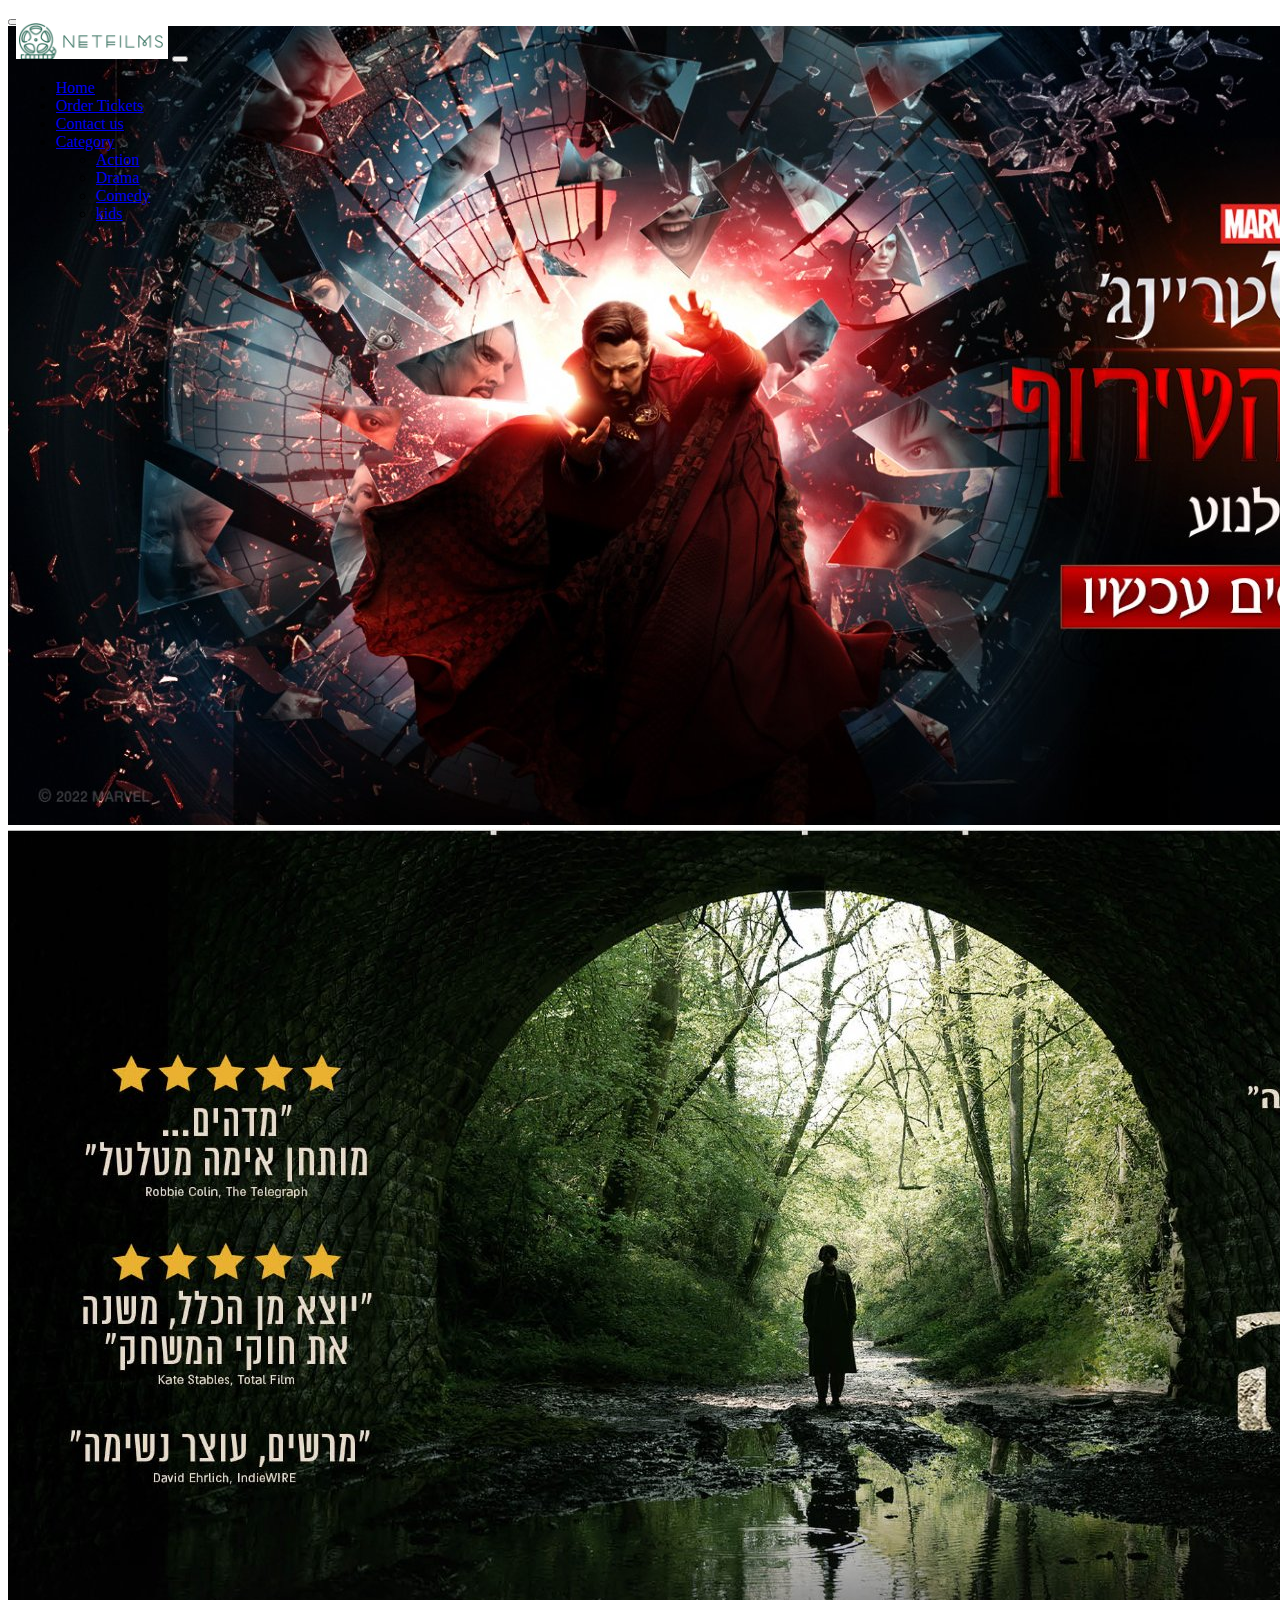
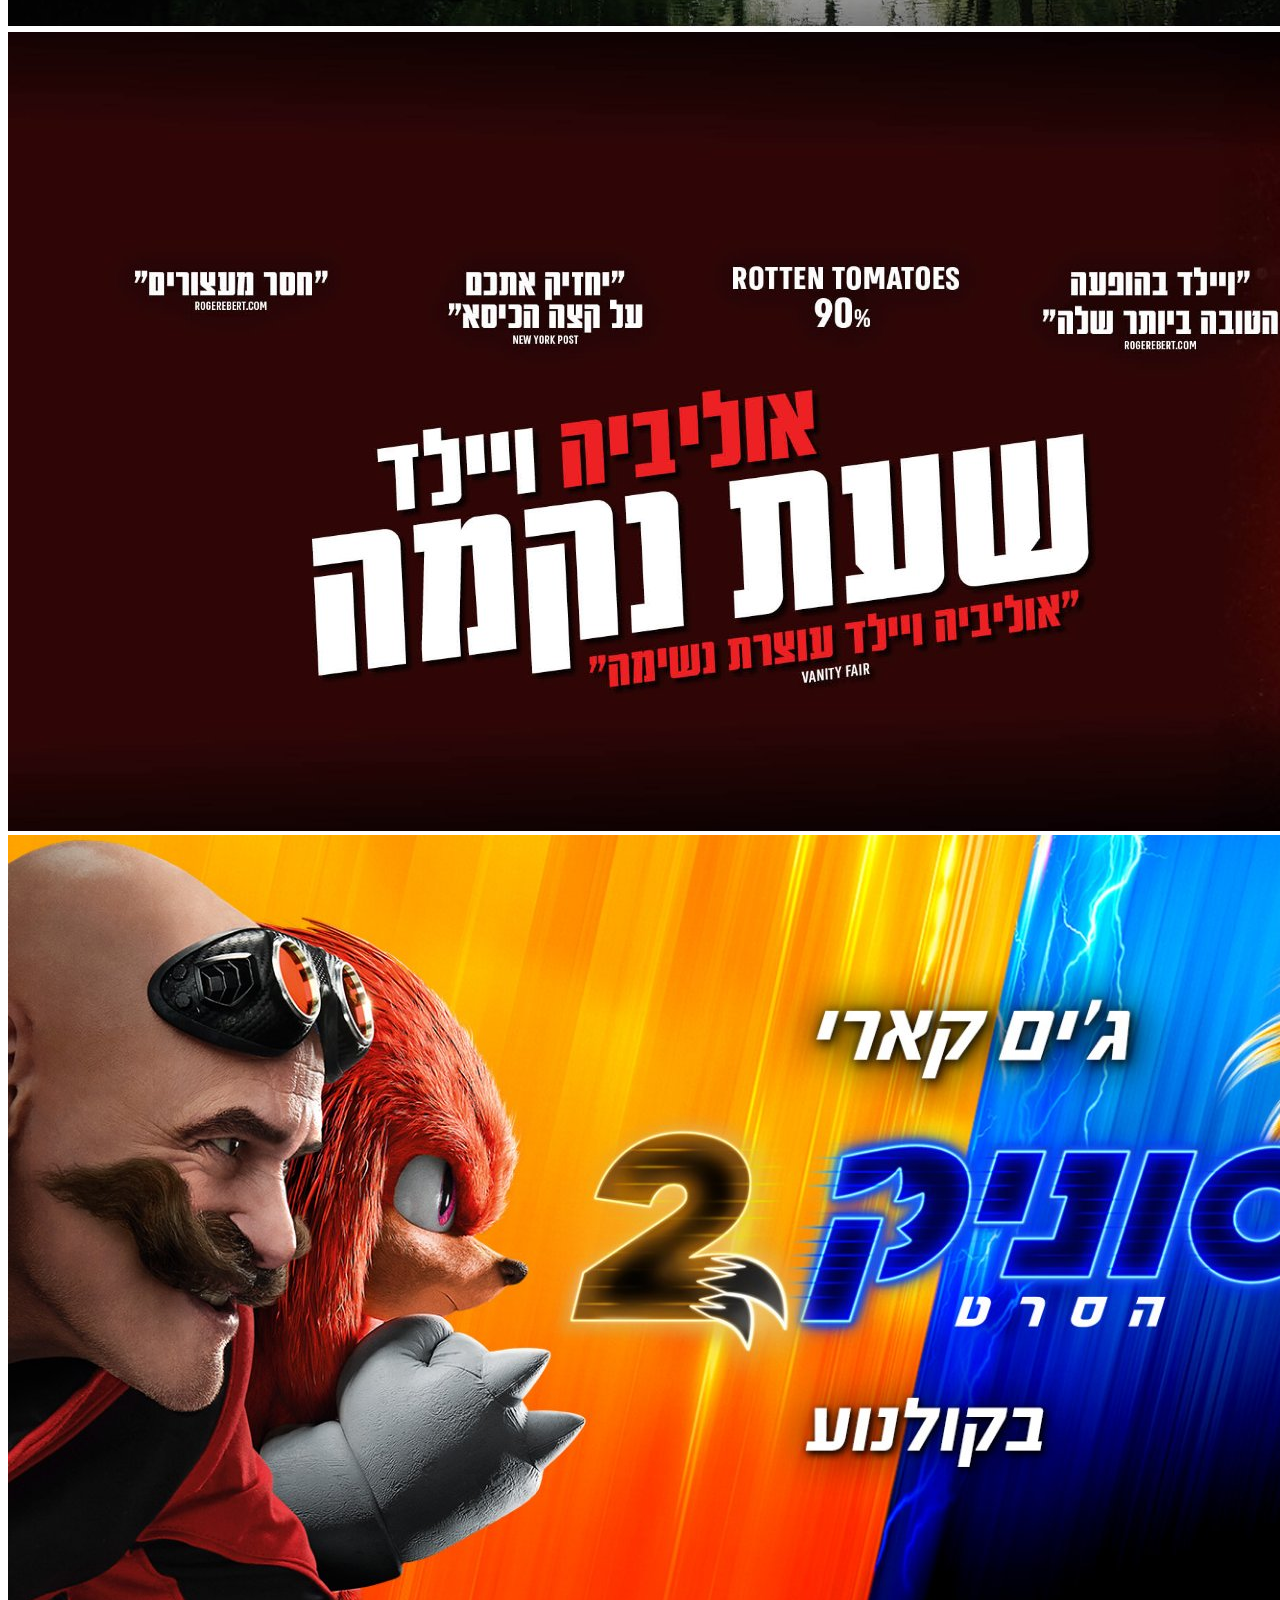
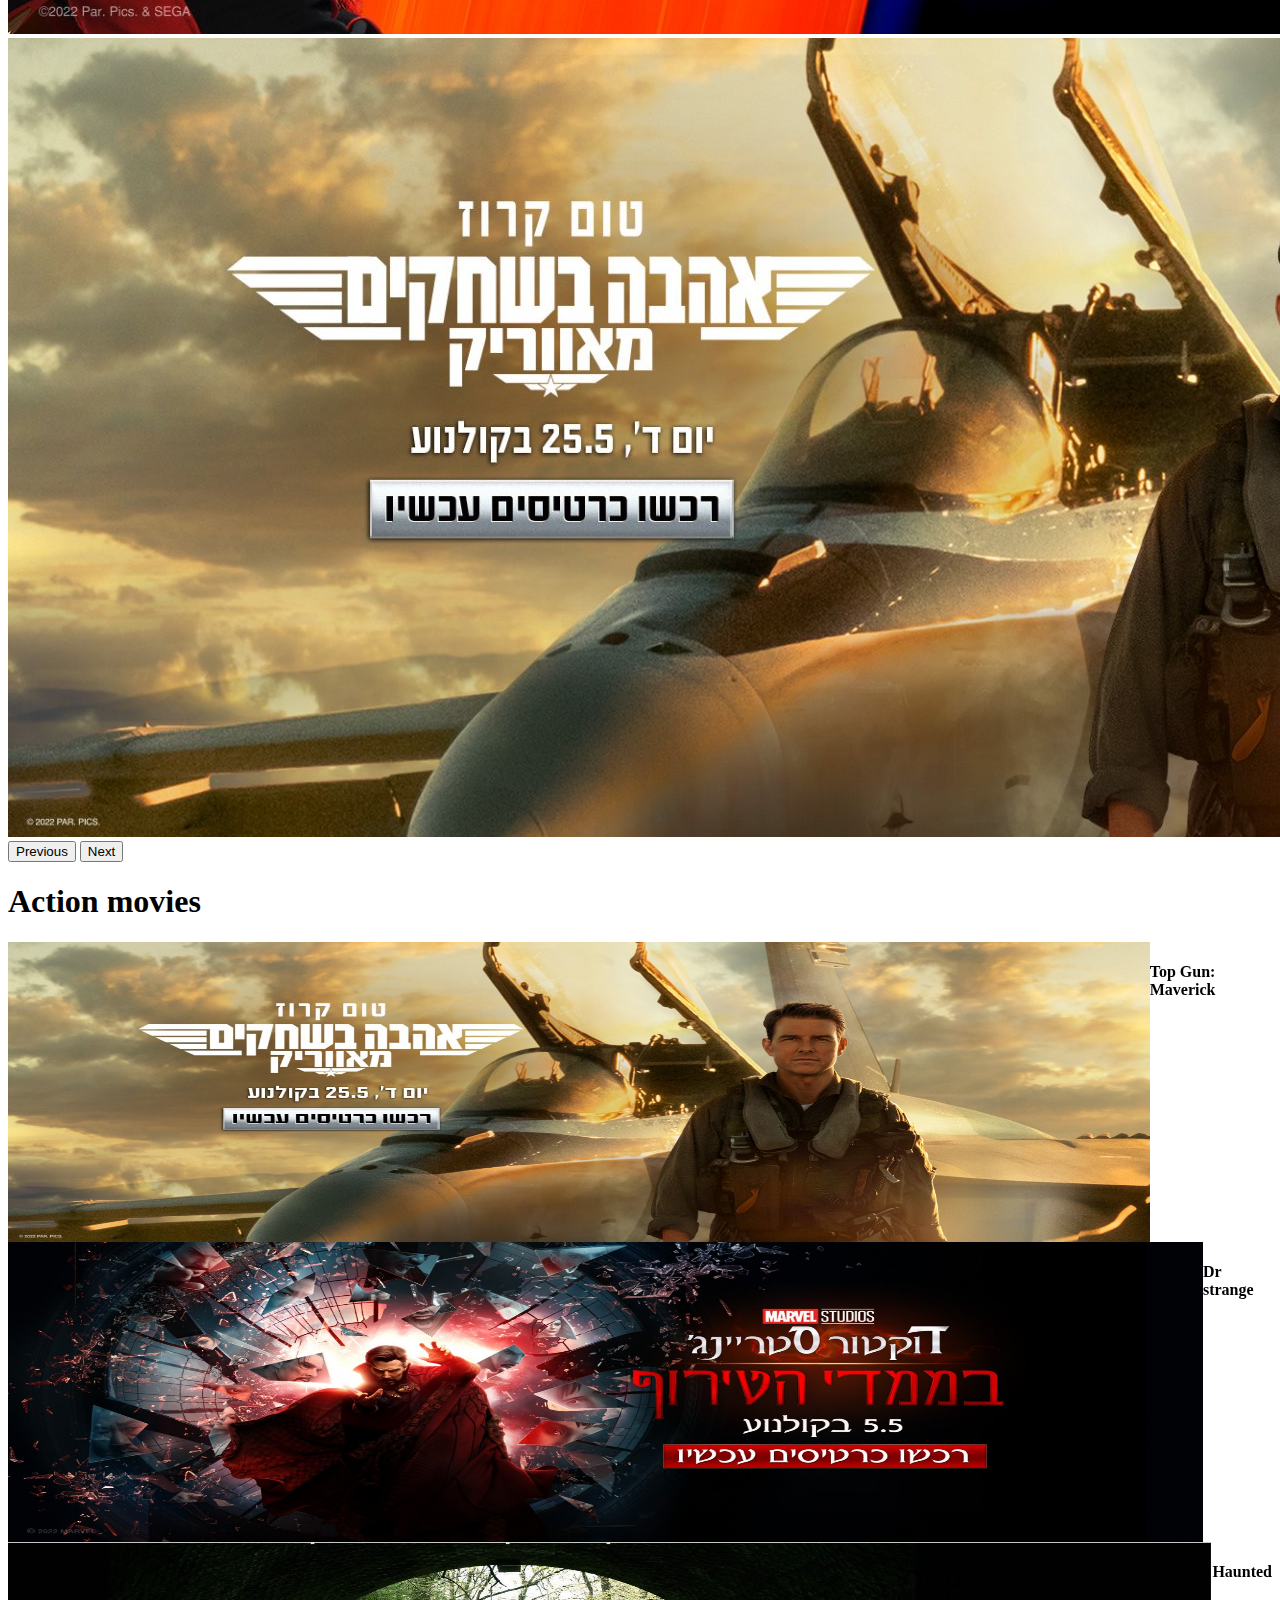
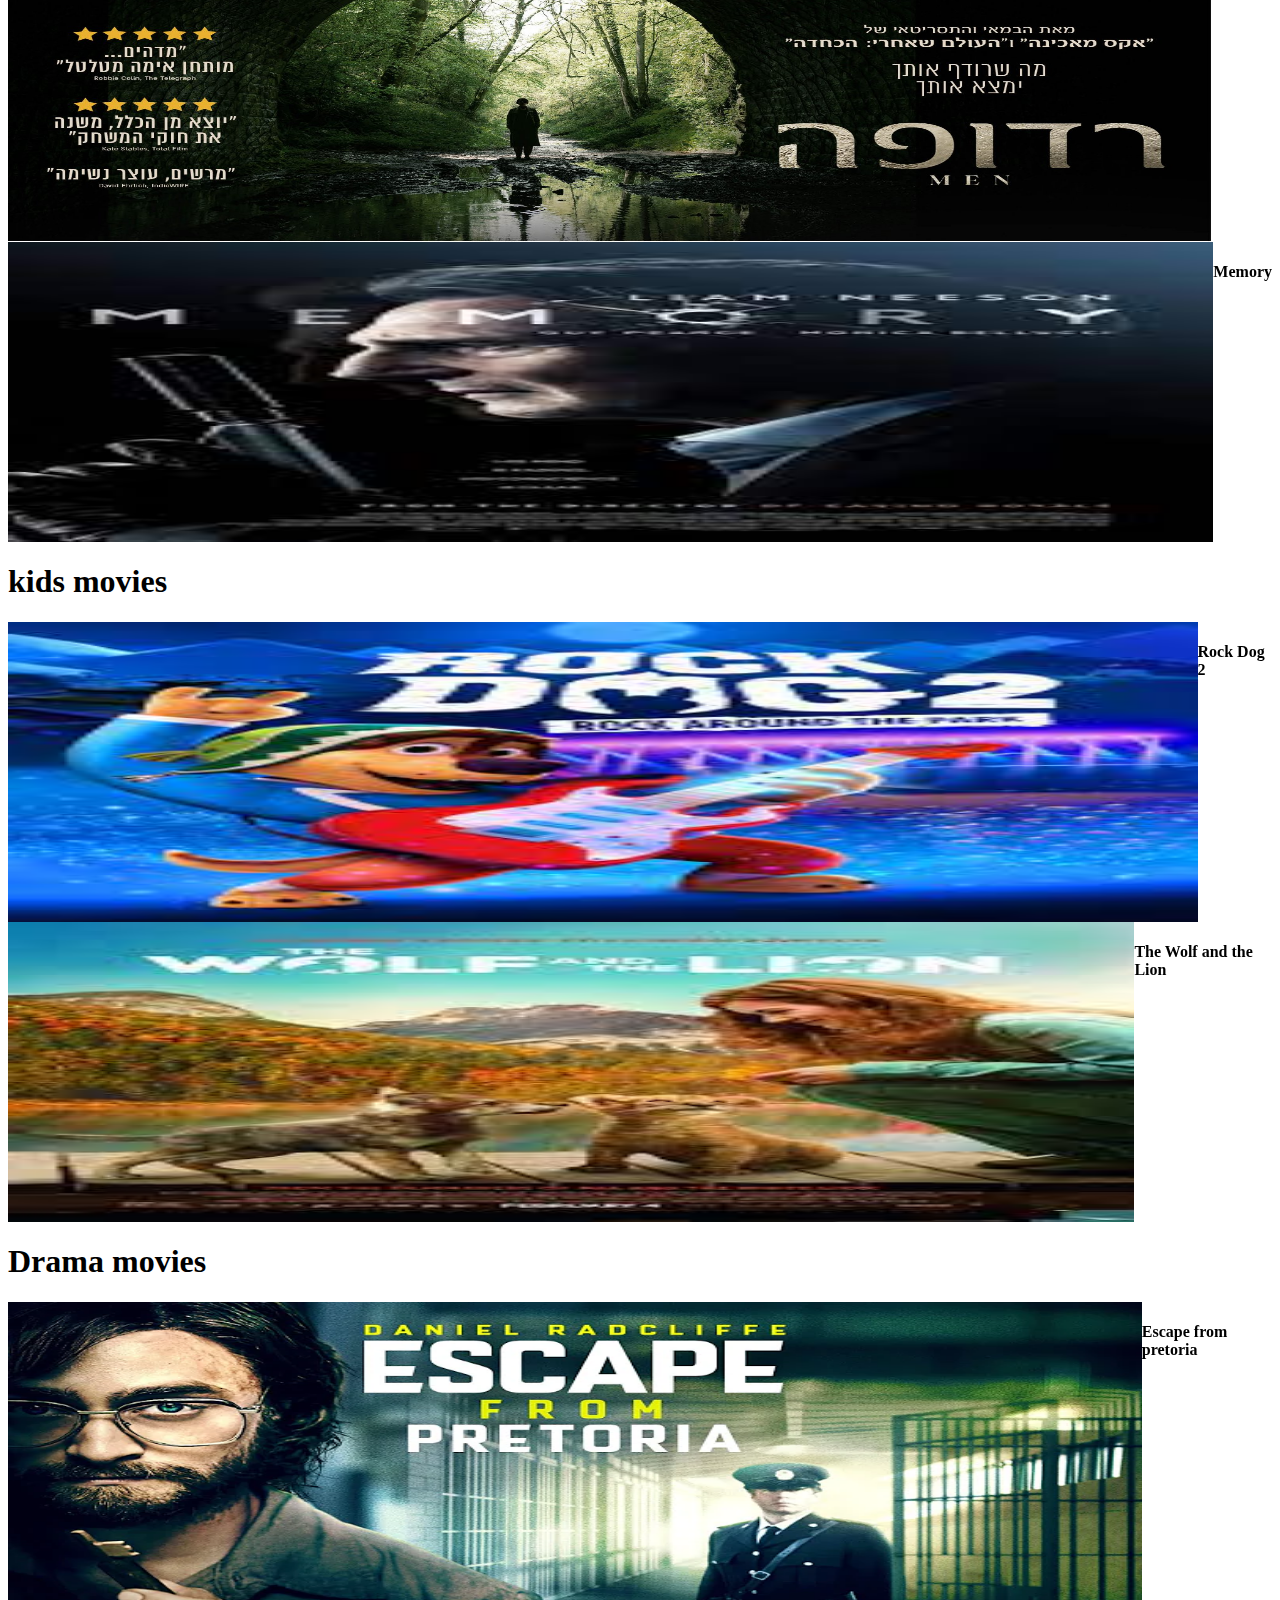
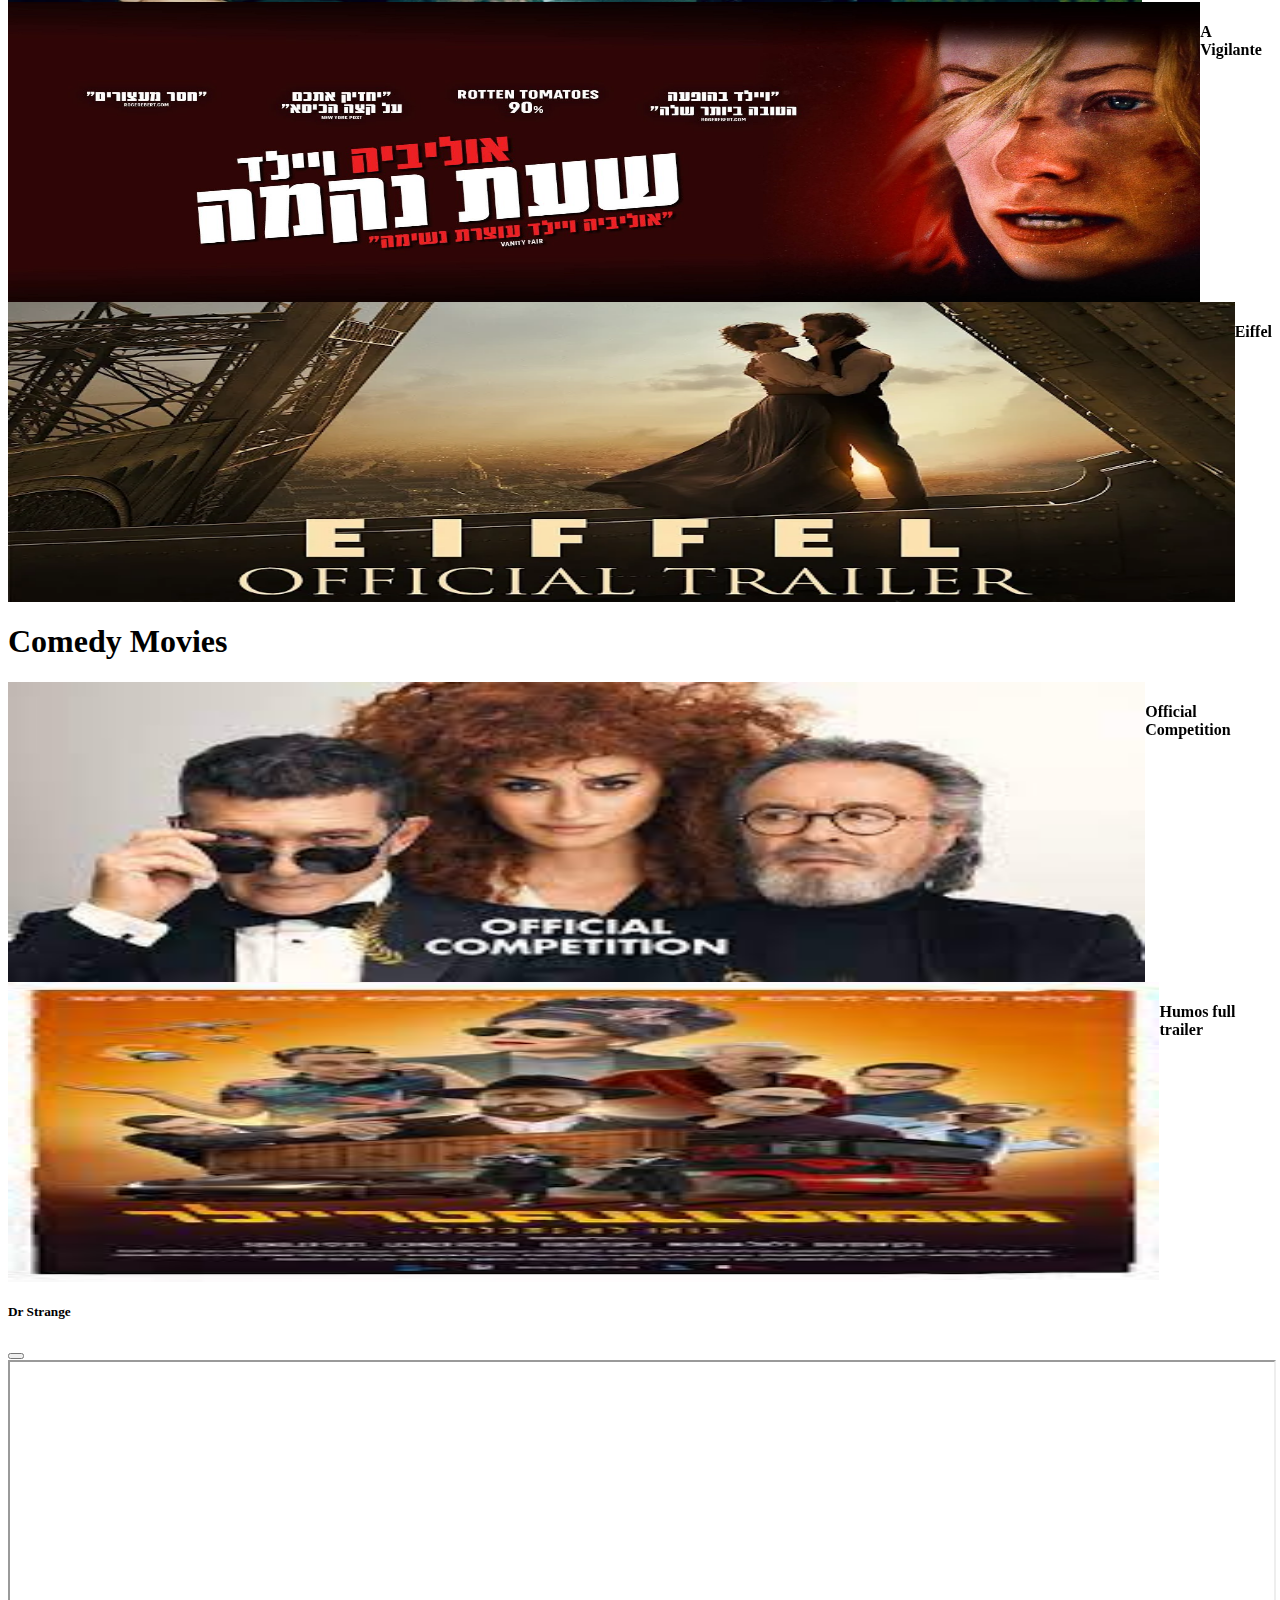
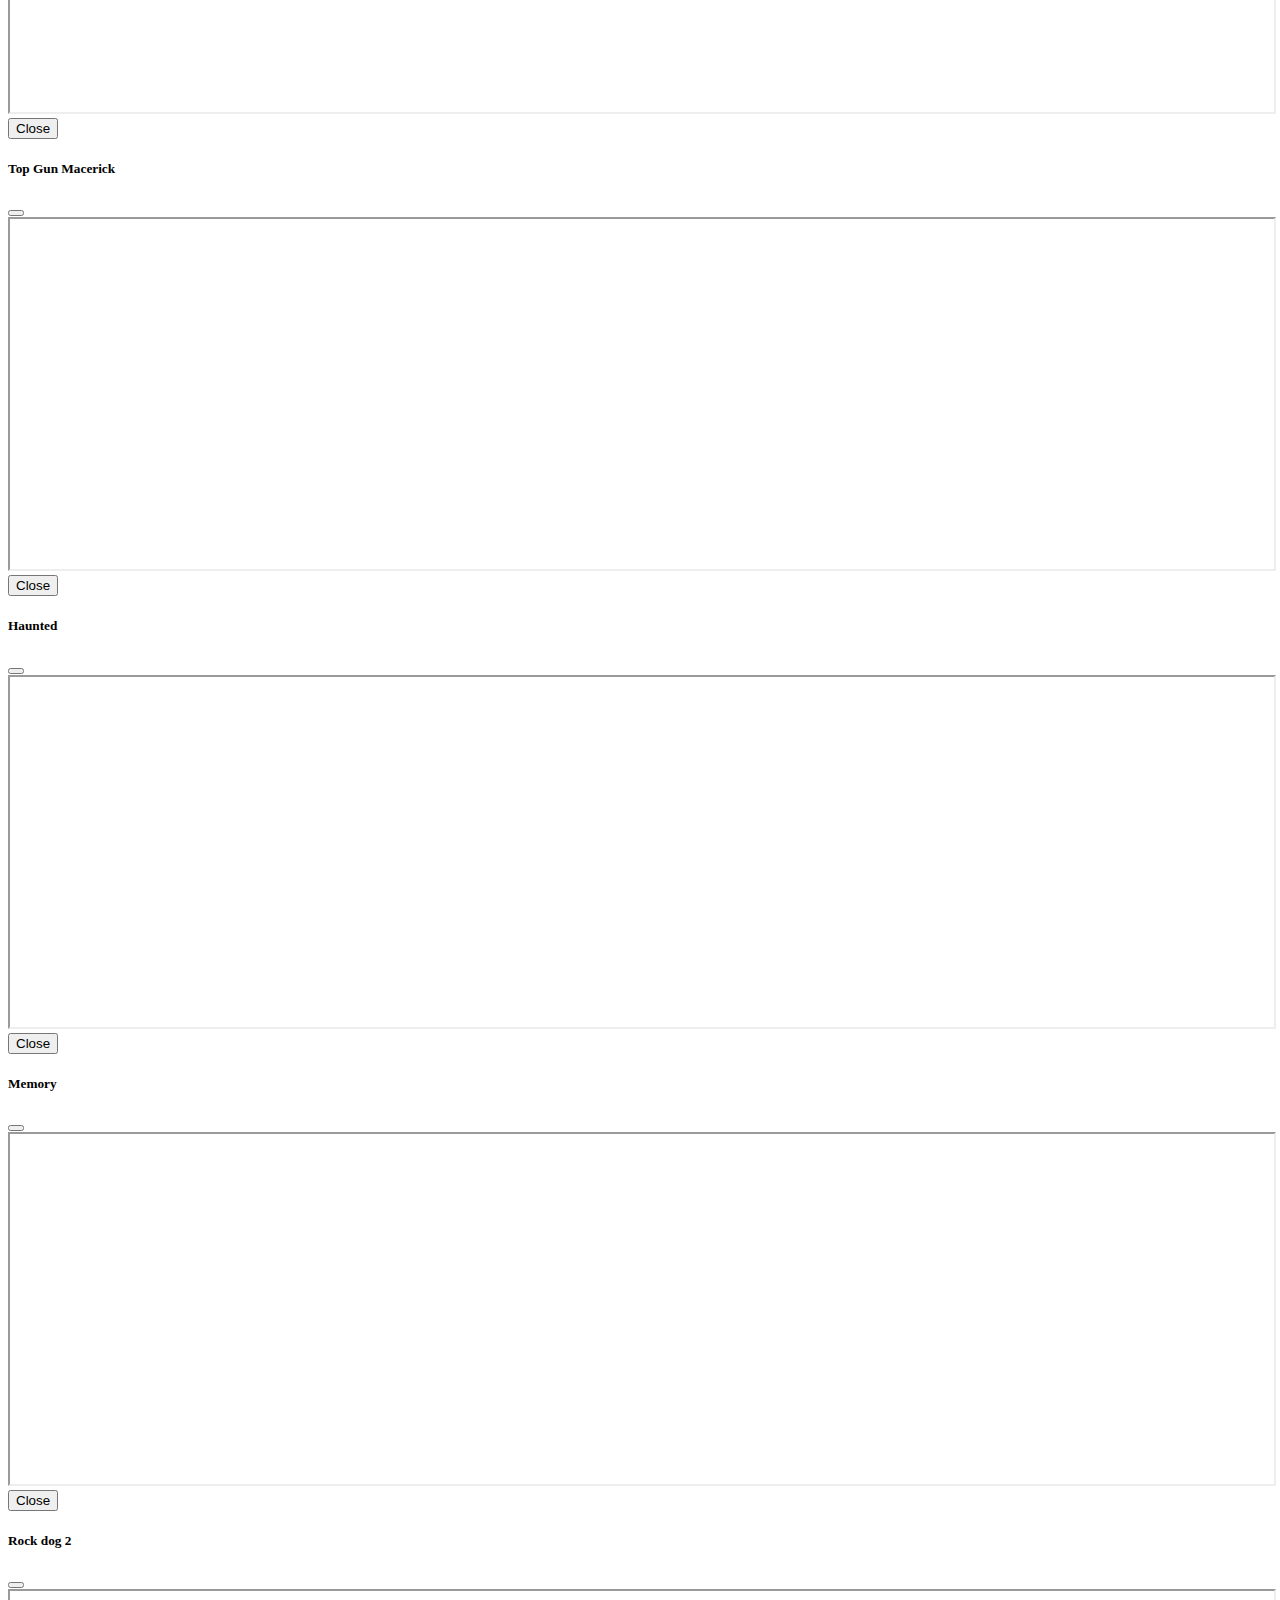
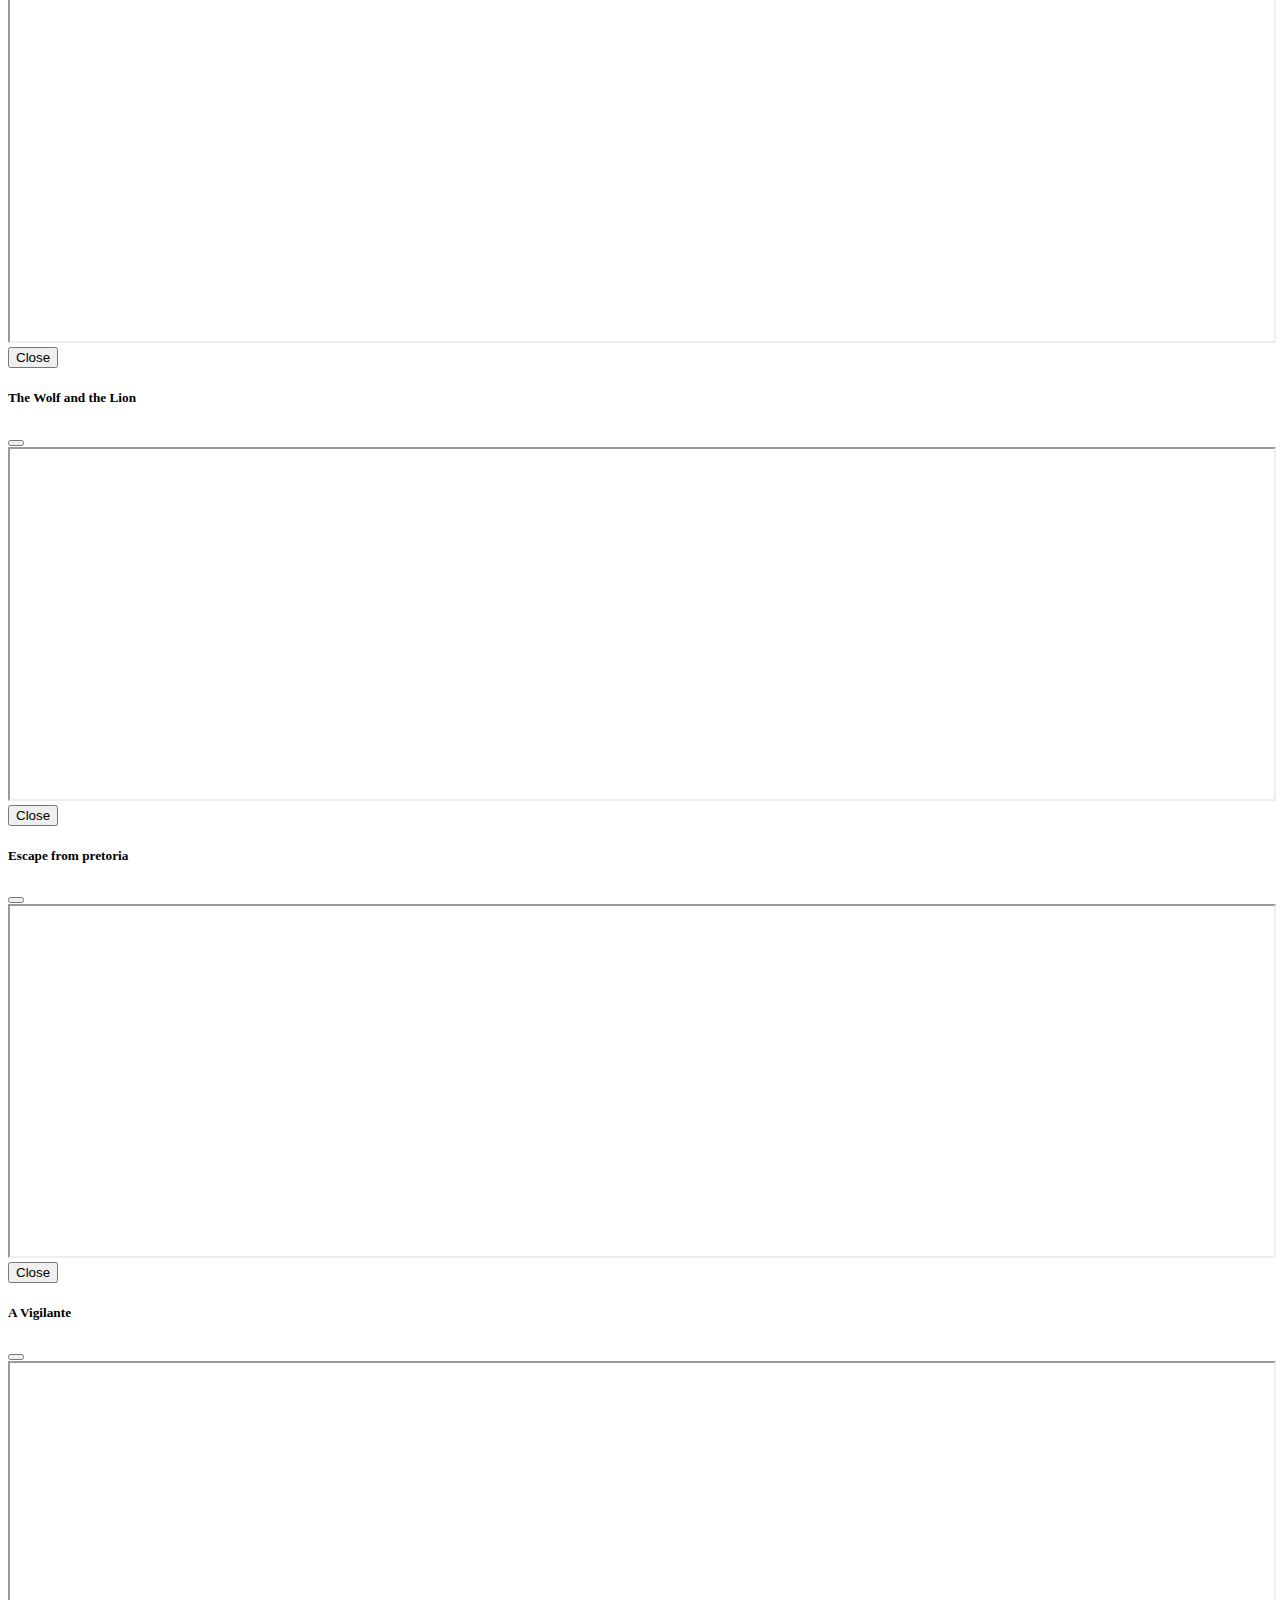
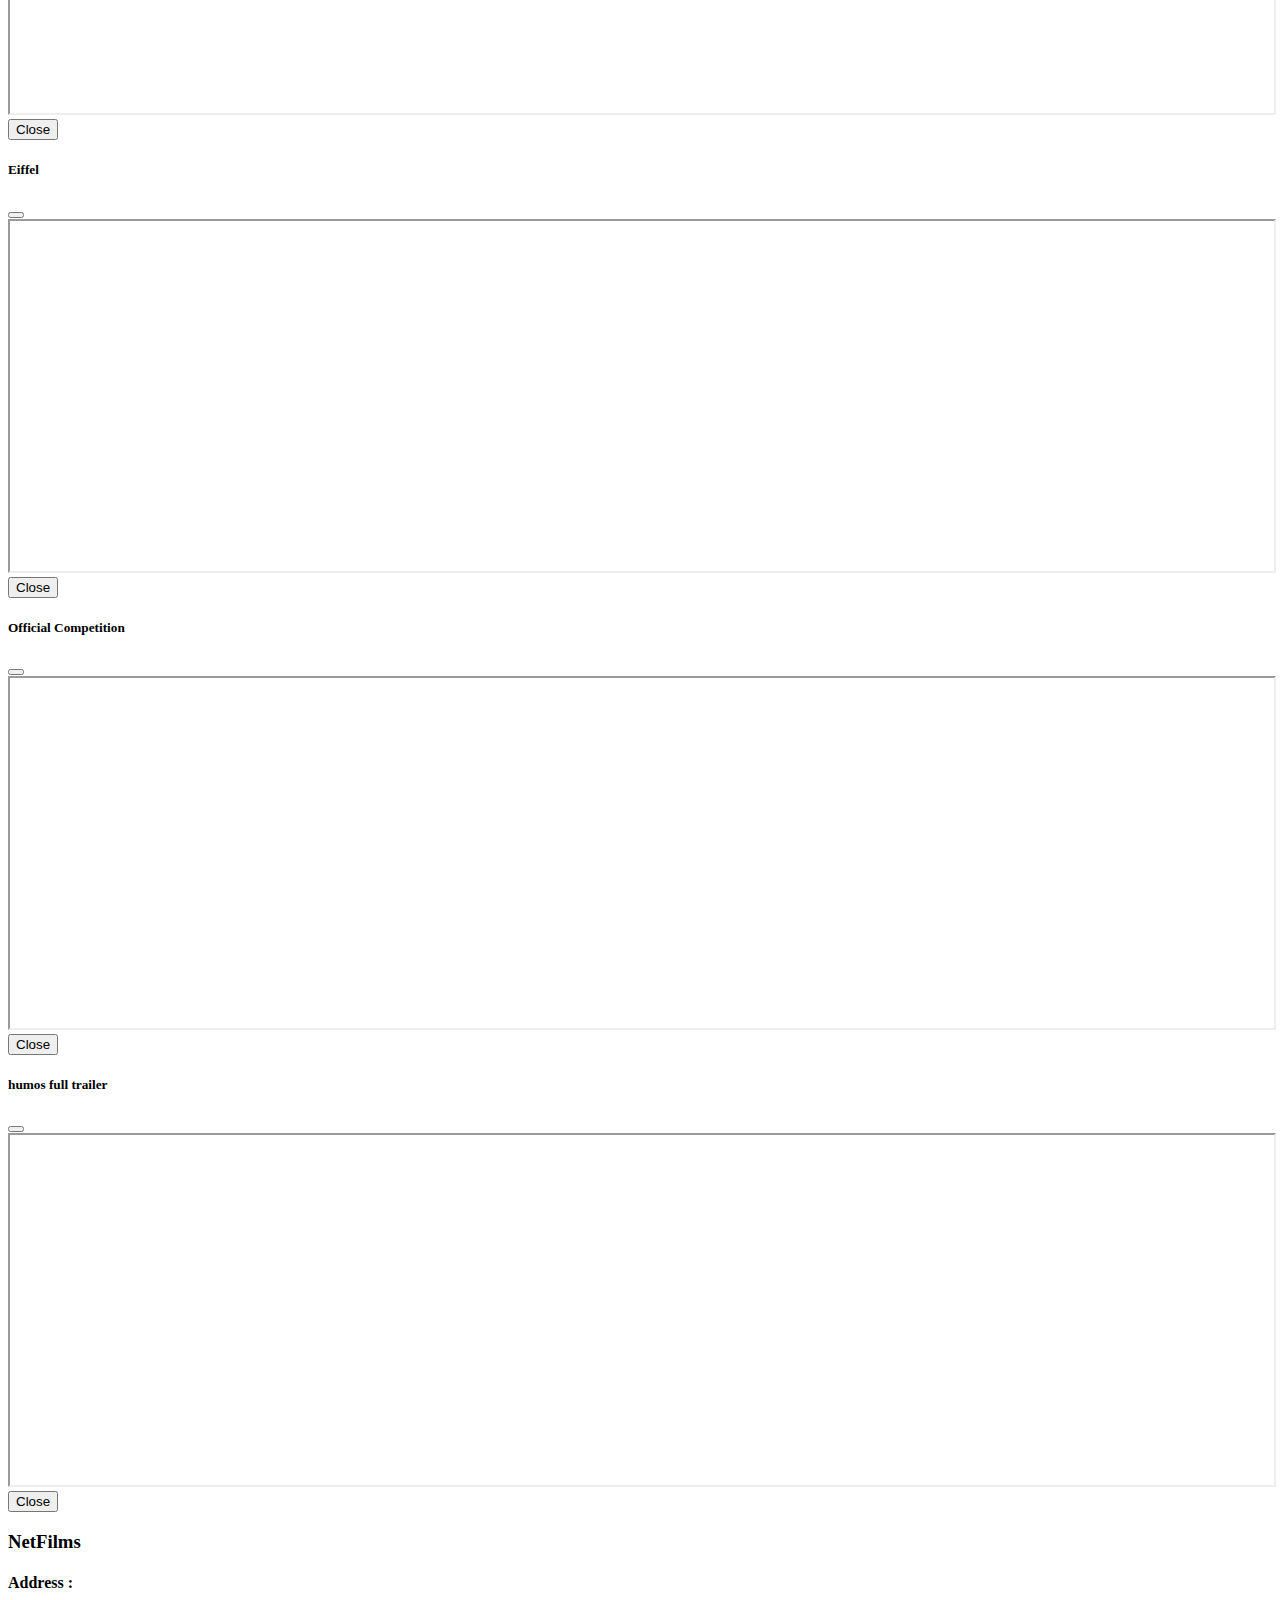
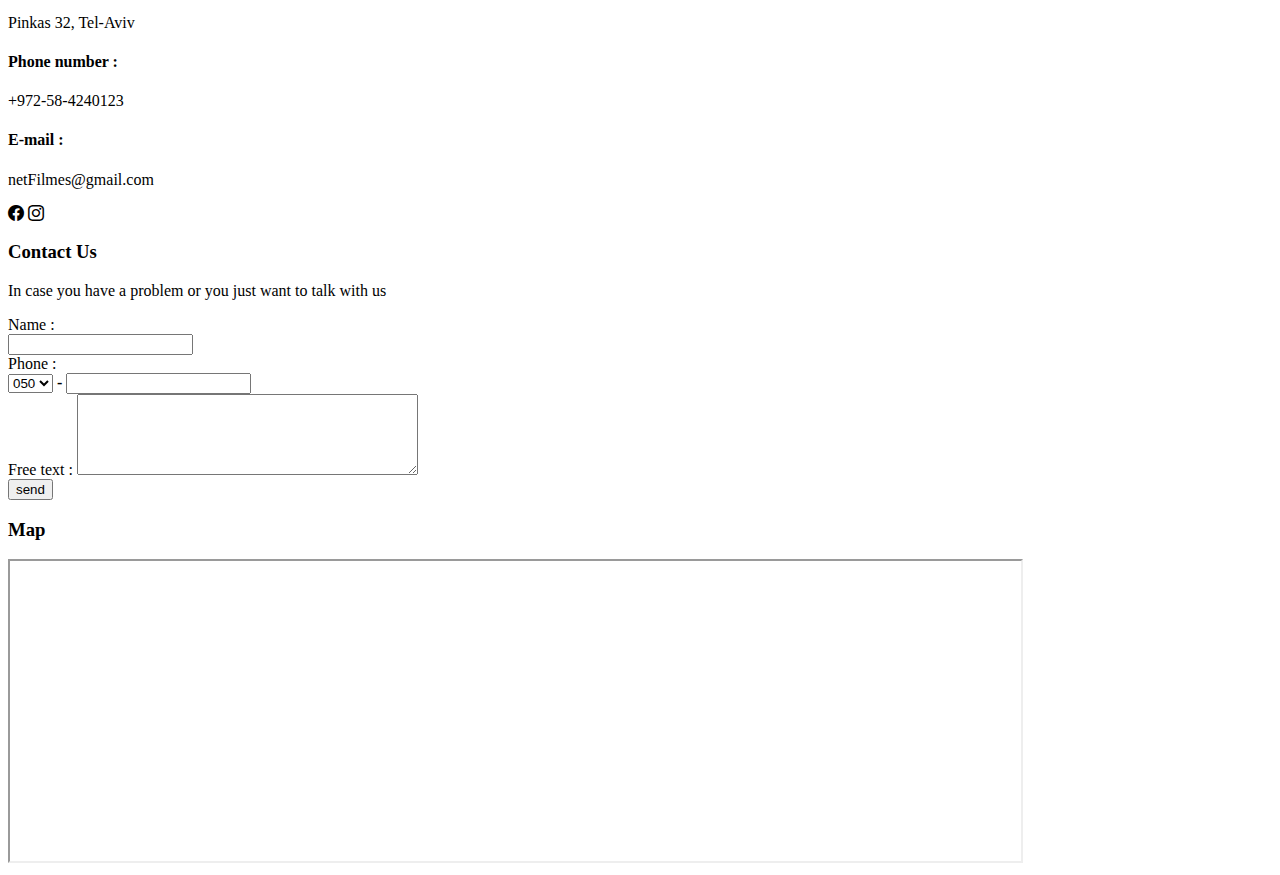
<file: index.html>
<!DOCTYPE html>
<html lang="en">

<head>
    <meta charset="UTF-8">
    <meta http-equiv="X-UA-Compatible" content="IE=edge">
    <meta name="viewport" content="width=device-width, initial-scale=1.0">
    <link href="https://cdn.jsdelivr.net/npm/bootstrap@5.0.2/dist/css/bootstrap.min.css" rel="stylesheet"
        integrity="sha384-EVSTQN3/azprG1Anm3QDgpJLIm9Nao0Yz1ztcQTwFspd3yD65VohhpuuCOmLASjC" crossorigin="anonymous">
    <link rel="stylesheet" href="https://cdn.jsdelivr.net/npm/bootstrap-icons@1.3.0/font/bootstrap-icons.css">
    <link rel="stylesheet" href="cardFlip.css">
    <link rel="stylesheet" href="overlay.css">
    <title>NetFilms</title>
</head>

<body>
    <header>
         <!-- navbar on header -->
        <div class="card-img-overlay-s">
            <nav class="navbar overlay navbar-expand-sm  navbar-dark bg-dark" style="z-index:3">
                <div class="container-fluid">
                    <img class="navbar-brand" src="./photo/logo2.png" alt="">
                    <button class="navbar-toggler" type="button" data-bs-toggle="collapse"
                        data-bs-target="#navbarSupportedContent" aria-controls="navbarSupportedContent"
                        aria-expanded="false" aria-label="Toggle navigation">
                        <span class="navbar-toggler-icon"></span>
                    </button>
                    <div class="collapse navbar-collapse" id="navbarSupportedContent">
                        <ul class="navbar-nav me-auto mb-2 mb-lg-0">
                            <li class="nav-item">
                                <a class="nav-link active" href="./main.html">Home</a>
                            </li>
                            <li class="nav-item">
                                <a class="nav-link" href="./orderTicktesPage.html">Order Tickets</a>
                            </li>
                            <li class="nav-item">
                                <a class="nav-link" href="#contactUs">Contact us</a>
                            </li>
                            <li class="nav-item dropdown">
                                <a class="nav-link dropdown-toggle" href="#" id="navbarDropdown" role="button"
                                    data-bs-toggle="dropdown" aria-expanded="false">
                                    Category
                                </a>
                                <ul class="dropdown-menu" aria-labelledby="navbarDropdown">
                                    <li><a class="dropdown-item" href="#actionMovies">Action</a></li>
                                    <li><a class="dropdown-item" href="#dramaMovies">Drama</a></li>
                                    <li><a class="dropdown-item" href="#comedyMovies">Comedy</a></li>
                                    <li><a class="dropdown-item" href="#kidsMovies">kids</a></li>
                                </ul>
                            </li>
                        </ul>

                    </div>
                </div>
            </nav>
        </div>
        <!-- carousel of movie picture on header -->
        <div id="carouselExampleIndicators" class="carousel slide" data-bs-ride="carousel">
            <div class="carousel-indicators">
                <button type="button" data-bs-target="#carouselExampleIndicators" data-bs-slide-to="0" class="active"
                    aria-current="true" aria-label="Slide 1"></button>
                <button type="button" data-bs-target="#carouselExampleIndicators" data-bs-slide-to="1"></button>
                <button type="button" data-bs-target="#carouselExampleIndicators" data-bs-slide-to="2"></button>
                <button type="button" data-bs-target="#carouselExampleIndicators" data-bs-slide-to="3"></button>
                <button type="button" data-bs-target="#carouselExampleIndicators" data-bs-slide-to="4"></button>
            </div>
            <div class="carousel-inner">
                <div class="carousel-item active">
                    <img src="./photo/dr-strange.jpg" class="d-block w-100" alt="dr-strange">
                </div>
                <div class="carousel-item">
                    <img src="./photo/Haunted.jpg" class="d-block w-100" alt="Haunted">
                </div>
                <div class="carousel-item">
                    <img src="./photo/revenge-time.jpg" class="d-block w-100" alt="revenge-time">
                </div>
                <div class="carousel-item">
                    <img src="./photo/sonic.jpg" class="d-block w-100" alt="sonic">
                </div>
                <div class="carousel-item">
                    <img src="./photo/tom.jpg" class="d-block w-100" alt="tom">
                </div>
            </div>
            <button class="carousel-control-prev" type="button" data-bs-target="#carouselExampleIndicators"
                data-bs-slide="prev">
                <span class="carousel-control-prev-icon" aria-hidden="true"></span>
                <span class="visually-hidden">Previous</span>
            </button>
            <button class="carousel-control-next" type="button" data-bs-target="#carouselExampleIndicators"
                data-bs-slide="next">
                <span class="carousel-control-next-icon" aria-hidden="true"></span>
                <span class="visually-hidden">Next</span>
            </button>
        </div>
       
    </header>
    <main class="bg-dark border">
        <div class="container mt-3 mb-5">
            <div id="actionMovies">
                <div>
                    <h1 class="text-light">Action movies</h1>
                </div>
                <div class="row gy-3">
                    <!-- Top Gun Macerick -->
                    <div class="col-md-4">
                        <div class="card card-flip">
                            <div class="card-front ">
                                <img class="card-img" src="./photo/tom.jpg" width="100%" height="100%" alt="">
                                <div class="card-footer text-light  d-flex  align-items-end card-img-overlay">
                                    <h4>Top Gun: Maverick</h4>
                                </div>
                            </div>
                            <div class="card-back bg-white">
                                <div class="card-body">
                                    <h3 class="card-title">Top Gun: Maverick</h3>
                                    <p class="card-text">After more than thirty years of service as one of the senior
                                        pilots
                                        in the U.S. Navy, Pete "Maverick" Mitchell</p>
                                    <p><b>length : </b>112m</p>
                                    <p><b>Price for ticket : </b>7.6$</p>
                                    <div>
                                        <button class="btn btn-primary" data-bs-toggle="modal"
                                            href="#topGunMacerickTrailer" role="button" aria-expanded="false"
                                            aria-controls="topGunMacerickTrailer">watch trailer</button>
                                        <a href="./orderTicktesPage.html" class="btn btn-outline-secondary">Order
                                            Ticket</a>
                                    </div>
                                </div>
                            </div>
                        </div>
                    </div>
                    <!-- Dr strange -->
                    <div class="col-md-4">
                        <div class="card card-flip">
                            <div class="card-front ">
                                <img class="card-img" src="./photo/dr-strange.jpg" width="100%" height="100%" alt="">
                                <div class="card-footer text-light  d-flex  align-items-end card-img-overlay">
                                    <h4>Dr strange</h4>
                                </div>
                            </div>
                            <div class="card-back bg-white">
                                <div class="card-body">
                                    <h3 class="card-title">Dr strange</h3>
                                    <p class="card-text">Marvel's cinematic universe expands the multiverse and
                                        stretches
                                        its boundaries farther than ever. Embark on a journey into the non</p>
                                    <p><b>length : </b>107m</p>
                                    <p><b>Price for ticket : </b>7.6$</p>
                                    <div>
                                        <button class="btn btn-primary" data-bs-toggle="modal" href="#drStrangeTrailer"
                                            role="button" aria-expanded="false" aria-controls="drStrangeTrailer">watch
                                            trailer</button>

                                        <a href="./orderTicktesPage.html" class="btn btn-outline-secondary">Order
                                            Ticket</a>
                                    </div>
                                </div>
                            </div>
                        </div>
                    </div>
                    <!-- Haunted -->
                    <div class="col-md-4">
                        <div class="card card-flip">
                            <div class="card-front ">
                                <img class="card-img" src="./photo/Haunted.jpg" width="100%" height="100%" alt="">
                                <div class="card-footer text-light  d-flex  align-items-end card-img-overlay">
                                    <h4>Haunted</h4>
                                </div>
                            </div>
                            <div class="card-back bg-white">
                                <div class="card-body">
                                    <h3 class="card-title">Haunted</h3>
                                    <p class="card-text">After experiencing an unbearable personal tragedy, Harper
                                        decides to find some peace of mind in a secluded cabin</p>
                                    <p><b>length : </b>100m</p>
                                    <p><b>Price for ticket : </b>7.6$</p>
                                    <div>
                                        <button class="btn btn-primary" data-bs-toggle="modal" href="#hauntedTrailer"
                                            role="button" aria-expanded="false" aria-controls="hauntedTrailer">watch
                                            trailer</button>
                                        <a href="./orderTicktesPage.html" class="btn btn-outline-secondary">Order
                                            Ticket</a>
                                    </div>
                                </div>
                            </div>
                        </div>
                    </div>
                    <!-- Memory -->
                    <div class="col-md-4">
                        <div class="card card-flip">
                            <div class="card-front ">
                                <img class="card-img" src="./photo/Memory.jpg" width="100%" height="100%" alt="">
                                <div class="card-footer text-light  d-flex  align-items-end card-img-overlay">
                                    <h4>Memory</h4>
                                </div>
                            </div>
                            <div class="card-back bg-white">
                                <div class="card-body">
                                    <h3 class="card-title">Memory</h3>
                                    <p class="card-text">Alex Lewis (Liam Neeson) is a skilled assassin with a
                                        reputation for confidentiality and accuracy. When he got into trouble</p>
                                    <p><b>length : </b>120m</p>
                                    <p><b>Price for ticket : </b>7.6$</p>
                                    <div>
                                        <button class="btn btn-primary" data-bs-toggle="modal" href="#memoryTrailer"
                                            role="button" aria-expanded="false" aria-controls="memoryTrailer">watch
                                            trailer</button>
                                        <a href="./orderTicktesPage.html" class="btn btn-outline-secondary">Order
                                            Ticket</a>
                                    </div>
                                </div>
                            </div>
                        </div>
                    </div>

                </div>
            </div>
            <div class="mt-5" id="kidsMovies">
                <div>
                    <h1 class="text-light">kids movies</h1>
                </div>
                <div class="row gy-3">
                    <!-- Rock Dog 2 -->
                    <div class="col-md-4">
                        <div class="card card-flip">
                            <div class="card-front ">
                                <img class="card-img" src="./photo/Rock_Dog.jpg" width="100%" height="100%" alt="">
                                <div class="card-footer text-light  d-flex  align-items-end card-img-overlay">
                                    <h4>Rock Dog 2</h4>
                                </div>
                            </div>
                            <div class="card-back bg-white">
                                <div class="card-body">
                                    <h3 class="card-title">Rock Dog 2</h3>
                                    <p class="card-text">Body and his band have become celebs in their village on the
                                        snowy mountain, and they even have avid fans. when the</p>
                                    <p><b>length : </b>87m</p>
                                    <p><b>Price for ticket : </b>5.6$</p>
                                    <div>
                                        <button class="btn btn-primary" data-bs-toggle="modal" href="#rockDogTrailer"
                                            role="button" aria-expanded="false" aria-controls="rockDogTrailer">watch
                                            trailer</button>
                                        <a href="./orderTicktesPage.html" class="btn btn-outline-secondary">Order
                                            Ticket</a>
                                    </div>
                                </div>
                            </div>
                        </div>
                    </div>
                    <!-- The Wolf and the Lion -->
                    <div class="col-md-4">
                        <div class="card card-flip">
                            <div class="card-front ">
                                <img class="card-img" src="./photo/The Wolf and the Lion.jpg" width="100%" height="100%"
                                    alt="">
                                <div class="card-footer text-light  d-flex  align-items-end card-img-overlay">
                                    <h4>The Wolf and the Lion</h4>
                                </div>
                            </div>
                            <div class="card-back bg-white">
                                <div class="card-body">
                                    <h3 class="card-title">The Wolf and the Lion</h3>
                                    <p class="card-text">From the creators of "Mia and the White Lion". Her mother
                                        arrives at the cabin of her recently deceased grandfather. While moving there
                                    </p>
                                    <p><b>length : </b>99m</p>
                                    <p><b>Price for ticket : </b>5.6$</p>
                                    <div>
                                        <button class="btn btn-primary" data-bs-toggle="modal"
                                            href="#theWolfAndTheLionTrailer" role="button" aria-expanded="false"
                                            aria-controls="theWolfAndTheLionTrailer">watch
                                            trailer</button>

                                        <a href="./orderTicktesPage.html" class="btn btn-outline-secondary">Order
                                            Ticket</a>
                                    </div>
                                </div>
                            </div>
                        </div>
                    </div>

                </div>
            </div>
            <div class="mt-5" id="dramaMovies">
                <div>
                    <h1 class="text-light">Drama movies</h1>
                </div>
                <div class="row gy-3">
                    <!-- Escape from pretoria -->
                    <div class="col-md-4">
                        <div class="card card-flip">
                            <div class="card-front ">
                                <img class="card-img" src="./photo/escape_from_pretoria.jpg" width="100%" height="100%"
                                    alt="">
                                <div class="card-footer text-light  d-flex  align-items-end card-img-overlay">
                                    <h4>Escape from pretoria</h4>
                                </div>
                            </div>
                            <div class="card-back bg-white">
                                <div class="card-body">
                                    <h3 class="card-title">Escape from pretoria</h3>
                                    <p class="card-text">From the producers of "Mumbai Hotel" and "Back from Tuoichi"
                                        comes a breathtaking thriller based on a story</p>
                                    <p><b>length : </b>106m</p>
                                    <p><b>Price for ticket : </b>5.6$</p>
                                    <div>
                                        <button class="btn btn-primary" data-bs-toggle="modal"
                                            href="#escapeFromPretoriaTrailer" role="button" aria-expanded="false"
                                            aria-controls="escapeFromPretoriaTrailer">watch
                                            trailer</button>
                                        <a href="./orderTicktesPage.html" class="btn btn-outline-secondary">Order
                                            Ticket</a>
                                    </div>
                                </div>
                            </div>
                        </div>
                    </div>
                    <!-- A Vigilante -->
                    <div class="col-md-4">
                        <div class="card card-flip">
                            <div class="card-front ">
                                <img class="card-img" src="./photo/revenge-time.jpg" width="100%" height="100%" alt="">
                                <div class="card-footer text-light  d-flex  align-items-end card-img-overlay">
                                    <h4>A Vigilante</h4>
                                </div>
                            </div>
                            <div class="card-back bg-white">
                                <div class="card-body">
                                    <h3 class="card-title">A Vigilante</h3>
                                    <p class="card-text">After months of survival training, martial arts and boxing,
                                        Sadie (Olivia Wilde) embarks on a journey
                                    </p>
                                    <p><b>length : </b>91m</p>
                                    <p><b>Price for ticket : </b>6.6$</p>
                                    <div>
                                        <button class="btn btn-primary" data-bs-toggle="modal" href="#aVigilanteTrailer"
                                            role="button" aria-expanded="false" aria-controls="aVigilanteTrailer">watch
                                            trailer</button>

                                        <a href="./orderTicktesPage.html" class="btn btn-outline-secondary">Order
                                            Ticket</a>
                                    </div>
                                </div>
                            </div>
                        </div>
                    </div>

                    <!-- Eiffel -->
                    <div class="col-md-4">
                        <div class="card card-flip">
                            <div class="card-front ">
                                <img class="card-img" src="./photo/eiffel.jpg" width="100%" height="100%" alt="">
                                <div class="card-footer text-light  d-flex  align-items-end card-img-overlay">
                                    <h4>Eiffel</h4>
                                </div>
                            </div>
                            <div class="card-back bg-white">
                                <div class="card-body">
                                    <h3 class="card-title">Eiffel</h3>
                                    <p class="card-text">The acclaimed French engineer Gustave Eiffel has just finished
                                        the intensive work on the Statue of Liberty,
                                    </p>
                                    <p><b>length : </b>108m</p>
                                    <p><b>Price for ticket : </b>6.6$</p>
                                    <div>
                                        <button class="btn btn-primary" data-bs-toggle="modal" href="#eiffelTrailer"
                                            role="button" aria-expanded="false" aria-controls="eiffelTrailer">watch
                                            trailer</button>

                                        <a href="./orderTicktesPage.html" class="btn btn-outline-secondary">Order
                                            Ticket</a>
                                    </div>
                                </div>
                            </div>
                        </div>
                    </div>

                </div>
            </div>
            <div class="mt-5" id="comedyMovies">
                <div>
                    <h1 class="text-light">Comedy Movies</h1>
                </div>
                <div class="row gy-3">
                    <!-- Official Competition -->
                    <div class="col-md-4">
                        <div class="card card-flip">
                            <div class="card-front ">
                                <img class="card-img" src="./photo/official competition.jpg" width="100%" height="100%"
                                    alt="">
                                <div class="card-footer text-light  d-flex  align-items-end card-img-overlay">
                                    <h4 class="bg-dark">Official Competition</h4>
                                </div>
                            </div>
                            <div class="card-back bg-white">
                                <div class="card-body">
                                    <h3 class="card-title">Official Competition</h3>
                                    <p class="card-text">In search of a way to leave his mark on the world and gain
                                        appreciation, a billionaire with very little artistic knowledge decides to
                                        initiate and fund the production of a film.</p>
                                    <p><b>length : </b>114m</p>
                                    <p><b>Price for ticket : </b>5.6$</p>
                                    <div>
                                        <button class="btn btn-primary" data-bs-toggle="modal"
                                            href="#officialCompetitionTrailer" role="button" aria-expanded="false"
                                            aria-controls="officialCompetitionTrailer">watch
                                            trailer</button>
                                        <a href="./orderTicktesPage.html" class="btn btn-outline-secondary">Order
                                            Ticket</a>
                                    </div>
                                </div>
                            </div>
                        </div>
                    </div>
                    <!-- Humos full trailer -->
                    <div class="col-md-4">
                        <div class="card card-flip">
                            <div class="card-front ">
                                <img class="card-img" src="./photo/humosFullTrailer.jpg" width="100%" height="100%"
                                    alt="">
                                <div class="card-footer text-light  d-flex  align-items-end card-img-overlay">
                                    <h4 class="bg-dark">Humos full trailer</h4>
                                </div>
                            </div>
                            <div class="card-back bg-white">
                                <div class="card-body">
                                    <h3 class="card-title">Humos full trailer</h3>
                                    <p class="card-text">What happens when ultra-Orthodox arms dealers, gay flower
                                        growers, Arab smugglers, Thessaloniki gangsters
                                    </p>
                                    <p><b>length : </b>94m</p>
                                    <p><b>Price for ticket : </b>6.6$</p>
                                    <div>
                                        <button class="btn btn-primary" data-bs-toggle="modal"
                                            href="#humosFullTrailerTrailer" role="button" aria-expanded="false"
                                            aria-controls="humosFullTrailerTrailer">watch
                                            trailer</button>

                                        <a href="./orderTicktesPage.html" class="btn btn-outline-secondary">Order
                                            Ticket</a>
                                    </div>
                                </div>
                            </div>
                        </div>
                    </div>
                </div>
            </div>
        </div>

        <!-- modal for trailer -->
        <div>
            <!-- Dr Strange trailer -->
            <div class="modal" id="drStrangeTrailer" tabindex="-1">
                <div class="modal-dialog">
                    <div class="modal-content">
                        <div class="modal-header">
                            <h5 class="modal-title">Dr Strange</h5>
                            <button type="button" class="btn-close" data-bs-dismiss="modal" aria-label="Close"></button>
                        </div>
                        <div class="modal-body p-1">
                            <iframe width="100%" height="350" src=https://www.youtube.com/embed/aWzlQ2N6qqg></iframe>
                        </div>
                        <div class="modal-footer justify-content-start">
                            <button type="button" class="btn btn-secondary" data-bs-dismiss="modal">Close</button>
                        </div>
                    </div>
                </div>
            </div>
            <!-- Top Gun Macerick trailer -->
            <div class="modal" id="topGunMacerickTrailer" tabindex="-1">
                <div class="modal-dialog">
                    <div class="modal-content">
                        <div class="modal-header">
                            <h5 class="modal-title">Top Gun Macerick</h5>
                            <button type="button" class="btn-close" data-bs-dismiss="modal" aria-label="Close"></button>
                        </div>
                        <div class="modal-body p-1">
                            <iframe width="100%" height="350" src=https://www.youtube.com/embed/giXco2jaZ_4></iframe>
                        </div>
                        <div class="modal-footer justify-content-start">
                            <button type="button" class="btn btn-secondary" data-bs-dismiss="modal">Close</button>
                        </div>
                    </div>
                </div>
            </div>
            <!-- Haunted -->
            <div class="modal" id="hauntedTrailer" tabindex="-1">
                <div class="modal-dialog">
                    <div class="modal-content">
                        <div class="modal-header">
                            <h5 class="modal-title">Haunted</h5>
                            <button type="button" class="btn-close" data-bs-dismiss="modal" aria-label="Close"></button>
                        </div>
                        <div class="modal-body p-1">
                            <iframe width="100%" height="350" src=https://www.youtube.com/embed/pt81CJcWZy8></iframe>
                        </div>
                        <div class="modal-footer justify-content-start">
                            <button type="button" class="btn btn-secondary" data-bs-dismiss="modal">Close</button>
                        </div>
                    </div>
                </div>
            </div>
            <!-- Memory -->
            <div class="modal" id="memoryTrailer" tabindex="-1">
                <div class="modal-dialog">
                    <div class="modal-content">
                        <div class="modal-header">
                            <h5 class="modal-title">Memory</h5>
                            <button type="button" class="btn-close" data-bs-dismiss="modal" aria-label="Close"></button>
                        </div>
                        <div class="modal-body p-1">
                            <iframe width="100%" height="350" src=https://www.youtube.com/embed/ye63hQLDj4k></iframe>
                        </div>
                        <div class="modal-footer justify-content-start">
                            <button type="button" class="btn btn-secondary" data-bs-dismiss="modal">Close</button>
                        </div>
                    </div>
                </div>
            </div>
            <!-- Rock dog 2 -->
            <div class="modal" id="rockDogTrailer" tabindex="-1">
                <div class="modal-dialog">
                    <div class="modal-content">
                        <div class="modal-header">
                            <h5 class="modal-title">Rock dog 2</h5>
                            <button type="button" class="btn-close" data-bs-dismiss="modal" aria-label="Close"></button>
                        </div>
                        <div class="modal-body p-1">
                            <iframe width="100%" height="350" src=https://www.youtube.com/embed/UoYB1Zn6lR4></iframe>
                        </div>
                        <div class="modal-footer justify-content-start">
                            <button type="button" class="btn btn-secondary" data-bs-dismiss="modal">Close</button>
                        </div>
                    </div>
                </div>
            </div>
            <!-- The Wolf and the Lion -->
            <div class="modal" id="theWolfAndTheLionTrailer" tabindex="-1">
                <div class="modal-dialog">
                    <div class="modal-content">
                        <div class="modal-header">
                            <h5 class="modal-title">The Wolf and the Lion</h5>
                            <button type="button" class="btn-close" data-bs-dismiss="modal" aria-label="Close"></button>
                        </div>
                        <div class="modal-body p-1">
                            <iframe width="100%" height="350" src=https://www.youtube.com/embed/hNL5t9mHs5o></iframe>
                        </div>
                        <div class="modal-footer justify-content-start">
                            <button type="button" class="btn btn-secondary" data-bs-dismiss="modal">Close</button>
                        </div>
                    </div>
                </div>
            </div>
            <!--Escape from pretoria -->
            <div class="modal" id="escapeFromPretoriaTrailer" tabindex="-1">
                <div class="modal-dialog">
                    <div class="modal-content">
                        <div class="modal-header">
                            <h5 class="modal-title">Escape from pretoria</h5>
                            <button type="button" class="btn-close" data-bs-dismiss="modal" aria-label="Close"></button>
                        </div>
                        <div class="modal-body p-1">
                            <iframe width="100%" height="350" src=https://www.youtube.com/embed/R_GFMbq4JPo></iframe>
                        </div>
                        <div class="modal-footer justify-content-start">
                            <button type="button" class="btn btn-secondary" data-bs-dismiss="modal">Close</button>
                        </div>
                    </div>
                </div>
            </div>
            <!-- A Vigilante -->
            <div class="modal" id="aVigilanteTrailer" tabindex="-1">
                <div class="modal-dialog">
                    <div class="modal-content">
                        <div class="modal-header">
                            <h5 class="modal-title">A Vigilante</h5>
                            <button type="button" class="btn-close" data-bs-dismiss="modal" aria-label="Close"></button>
                        </div>
                        <div class="modal-body p-1">
                            <iframe width="100%" height="350" src=https://www.youtube.com/embed/XWIL6qaG-p8></iframe>
                        </div>
                        <div class="modal-footer justify-content-start">
                            <button type="button" class="btn btn-secondary" data-bs-dismiss="modal">Close</button>
                        </div>
                    </div>
                </div>
            </div>
            <!-- Eiffel -->
            <div class="modal" id="eiffelTrailer" tabindex="-1">
                <div class="modal-dialog">
                    <div class="modal-content">
                        <div class="modal-header">
                            <h5 class="modal-title">Eiffel</h5>
                            <button type="button" class="btn-close" data-bs-dismiss="modal" aria-label="Close"></button>
                        </div>
                        <div class="modal-body p-1">
                            <iframe width="100%" height="350" src=https://www.youtube.com/embed/STXwmr01J0o></iframe>
                        </div>
                        <div class="modal-footer justify-content-start">
                            <button type="button" class="btn btn-secondary" data-bs-dismiss="modal">Close</button>
                        </div>
                    </div>
                </div>
            </div>
            <!-- Official Competition -->
            <div class="modal" id="officialCompetitionTrailer" tabindex="-1">
                <div class="modal-dialog">
                    <div class="modal-content">
                        <div class="modal-header">
                            <h5 class="modal-title">Official Competition</h5>
                            <button type="button" class="btn-close" data-bs-dismiss="modal" aria-label="Close"></button>
                        </div>
                        <div class="modal-body p-1">
                            <iframe width="100%" height="350" src=https://www.youtube.com/embed/3b0ZYBmST-U></iframe>
                        </div>
                        <div class="modal-footer justify-content-start">
                            <button type="button" class="btn btn-secondary" data-bs-dismiss="modal">Close</button>
                        </div>
                    </div>
                </div>
            </div>
            <!-- humosFullTrailer -->
            <div class="modal" id="humosFullTrailerTrailer" tabindex="-1">
                <div class="modal-dialog">
                    <div class="modal-content">
                        <div class="modal-header">
                            <h5 class="modal-title">humos full trailer</h5>
                            <button type="button" class="btn-close" data-bs-dismiss="modal" aria-label="Close"></button>
                        </div>
                        <div class="modal-body p-1">
                            <iframe width="100%" height="350" src=https://www.youtube.com/embed/oLIqALpTOPs></iframe>
                        </div>
                        <div class="modal-footer justify-content-start">
                            <button type="button" class="btn btn-secondary" data-bs-dismiss="modal">Close</button>
                        </div>
                    </div>
                </div>
            </div>
        </div>
    </main>
    <footer class="bg-dark border">
        <div class="row m-3">
            <div class="col-md-3  text-light" id="cinemaDetails">
                <h3>NetFilms</h3>
                <h4>Address : </h4>
                <p>Pinkas 32, Tel-Aviv</p>
                <h4>Phone number : </h4>
                <p>+972-58-4240123</p>
                <h4>E-mail :</h4>
                <p>netFilmes@gmail.com</p>
                <div class="d-flex p-3 w-25 justify-content-between">
                    <i class="bi bi-facebook"></i>
                    <i class="bi bi-instagram"></i>
                </div>


            </div>
            <div class="col-md-4 text-light " id="contactUs">
                <h3>Contact Us</h3>
                <p>In case you have a problem or you just want to talk with us</p>
                <form>
                        <div id="nameContactUs" class="row mb-2">
                            <div class="col-md-2">
                                <label  for="name" class="label-form">Name : </label>
                            </div>
                            <div class="col-md-5">
                                <input  required type="text">
                            </div>
                        </div>
                        <div id="phoneNumber" class="row ">
                            <label for="phone" class="label-form col-md-2">Phone : </label>
                            <div class="col-md-5 d-flex">
                                <select name="prefix" id="">
                                    <option value="050">050</option>
                                    <option value="052">052</option>
                                    <option value="054">054</option>
                                    <option value="058">058</option>
                                    <option value="053">053</option>
                                </select>
                                <span><b> - </b></span>
                                <input required type="number" name="" id="">
                            </div>
                        </div>
                        <div class="row">
                            <label  for="freeText" class="label-form col-md-2">Free text : </label>
                            <textarea cols="40" required rows="5" class="col-md-8 m-2"></textarea>
                        </div>
                        <div class="float-center">
                            <input class="btn btn-primary"  type="submit" value="send">
                        </div>
                        
                    
                </form>
            </div>
            <div class="col-md-5 text-light " id="map">
                <h3>Map</h3>
                <iframe width="80%" height="300" id="gmap_canvas"
                    src="https://maps.google.com/maps?q=pinkas%2032&t=&z=17&ie=UTF8&iwloc=&output=embed"></iframe>
            </div>
        </div>
    </footer>











    <script src="https://cdn.jsdelivr.net/npm/bootstrap@5.0.2/dist/js/bootstrap.bundle.min.js"
        integrity="sha384-MrcW6ZMFYlzcLA8Nl+NtUVF0sA7MsXsP1UyJoMp4YLEuNSfAP+JcXn/tWtIaxVXM"
        crossorigin="anonymous"></script>
</body>

</html>
</file>
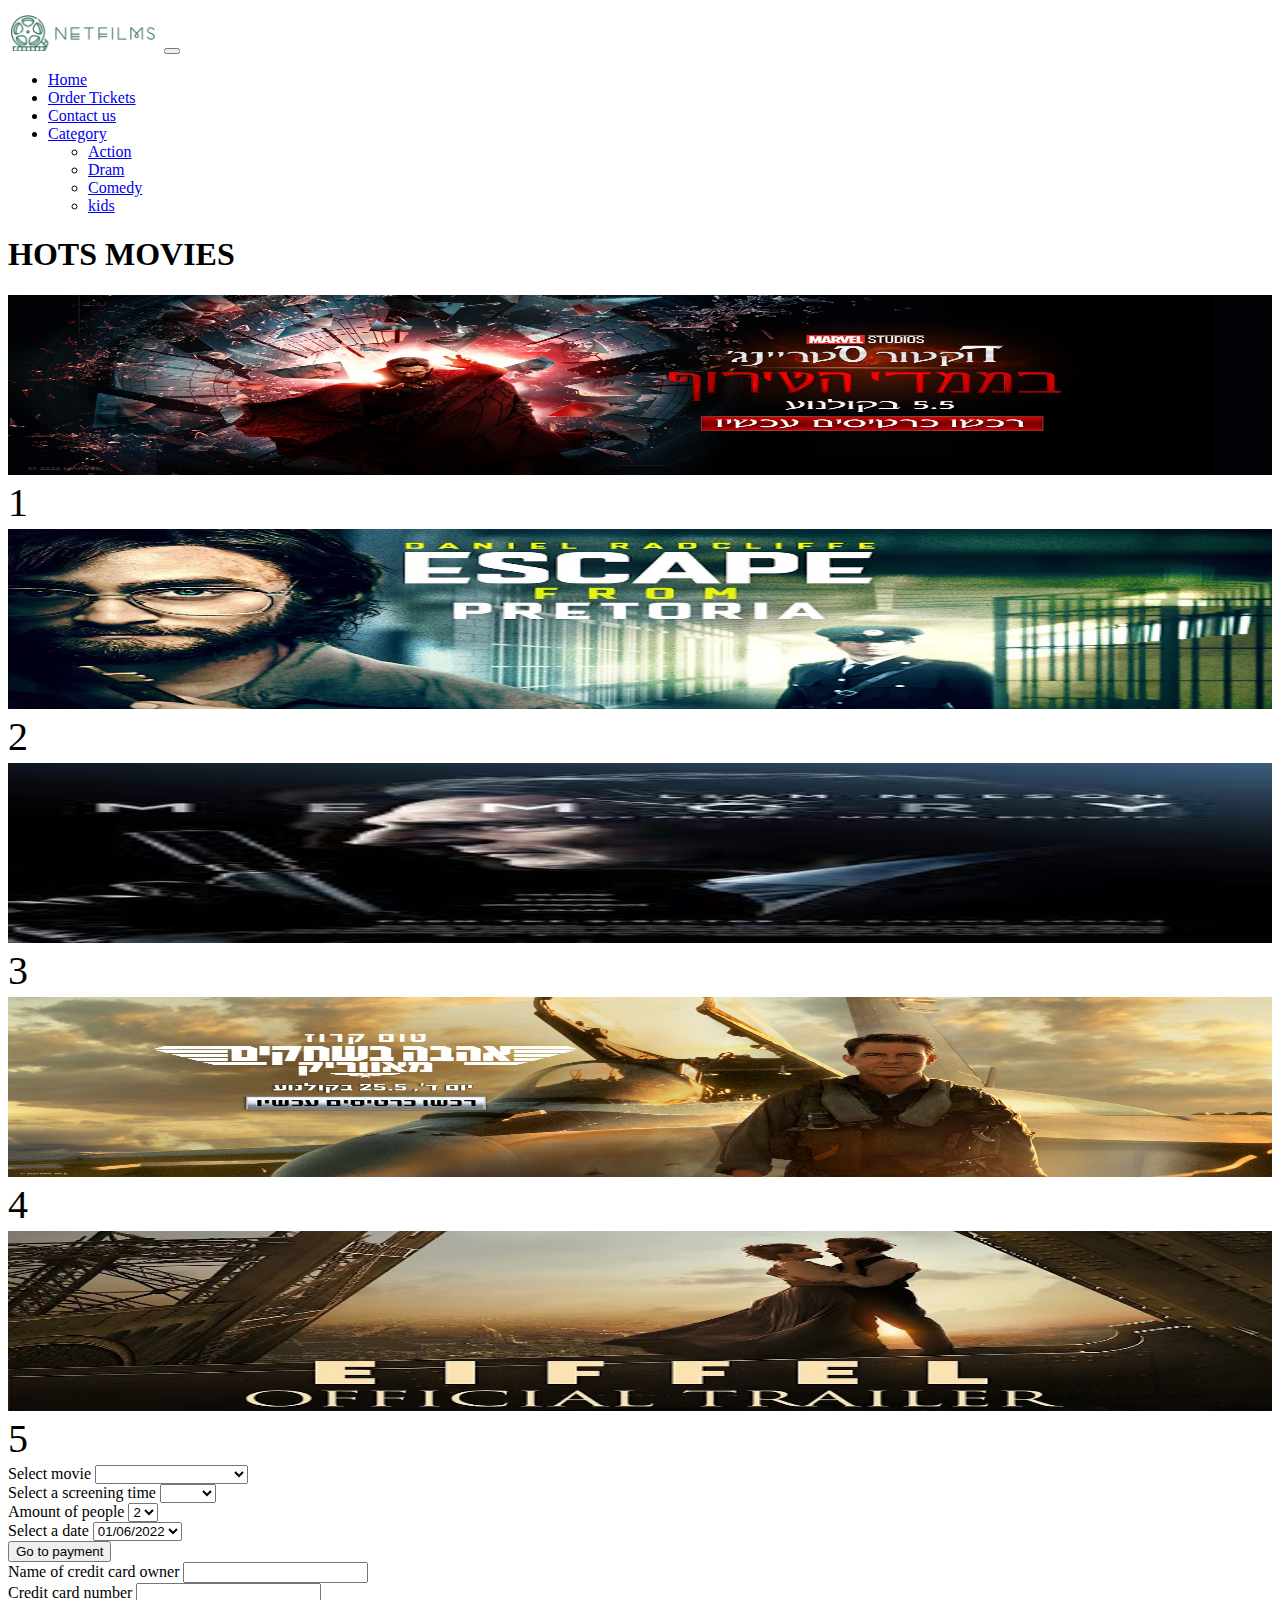
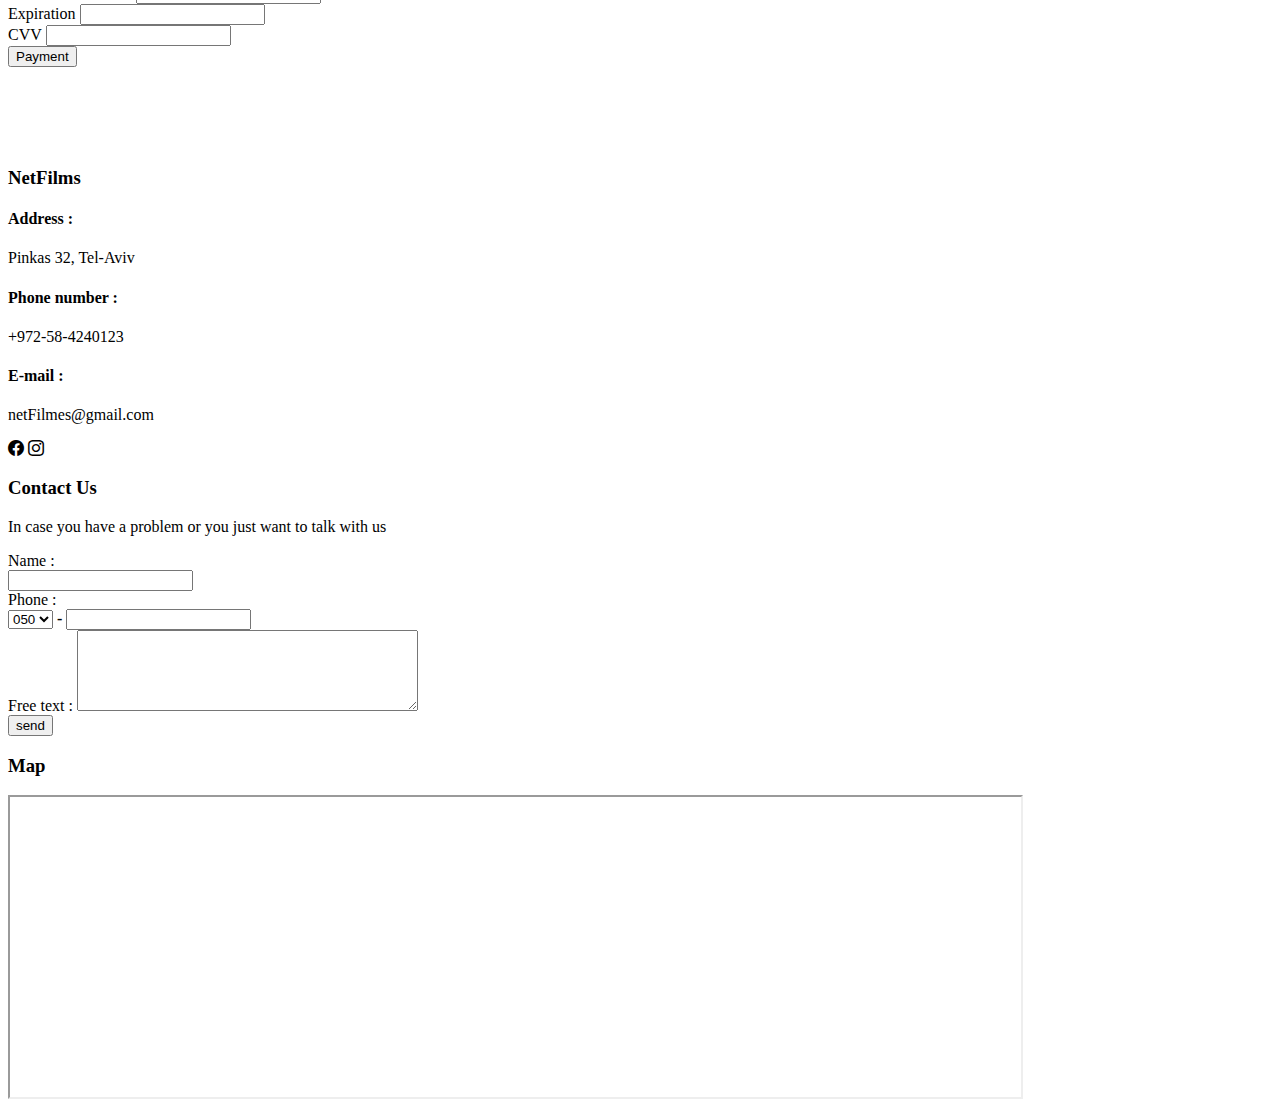
<file: orderTicktesPage.html>
<!DOCTYPE html>
<html lang="en">

<head>
    <meta charset="UTF-8">
    <meta http-equiv="X-UA-Compatible" content="IE=edge">
    <meta name="viewport" content="width=device-width, initial-scale=1.0">
    <link href="https://cdn.jsdelivr.net/npm/bootstrap@5.0.2/dist/css/bootstrap.min.css" rel="stylesheet"
        integrity="sha384-EVSTQN3/azprG1Anm3QDgpJLIm9Nao0Yz1ztcQTwFspd3yD65VohhpuuCOmLASjC" crossorigin="anonymous">
    <link rel="stylesheet" href="https://cdn.jsdelivr.net/npm/bootstrap-icons@1.3.0/font/bootstrap-icons.css">
    <link rel="stylesheet" href="cardFlip.css">

    <title>Document</title>

</head>

<body class="bg-dark">
    <header>
        <nav class="navbar navbar-expand-lg navbar-dark bg-dark">
            <div class="container-fluid">
                <img class="navbar-brand" src="./photo/logo2.png" alt="">
                <button class="navbar-toggler" type="button" data-bs-toggle="collapse"
                    data-bs-target="#navbarSupportedContent" aria-controls="navbarSupportedContent"
                    aria-expanded="false" aria-label="Toggle navigation">
                    <span class="navbar-toggler-icon"></span>
                </button>
                <div class="collapse navbar-collapse" id="navbarSupportedContent">
                    <ul class="navbar-nav me-auto mb-2 mb-lg-0">
                        <li class="nav-item">
                            <a class="nav-link" aria-current="page" href="./main.html">Home</a>
                        </li>
                        <li class="nav-item">
                            <a class="nav-link active" href="#">Order Tickets</a>
                        </li>
                        <li class="nav-item">
                            <a class="nav-link" href="#contactUs">Contact us</a>
                        </li>
                        <li class="nav-item dropdown disabled">
                            <a class="nav-link dropdown-toggle disabled" href="#" id="navbarDropdown" role="button"
                                data-bs-toggle="dropdown" aria-expanded="false">
                                Category
                            </a>
                            <ul class="dropdown-menu" aria-labelledby="navbarDropdown">
                                <li><a class="dropdown-item" href="#">Action</a></li>
                                <li><a class="dropdown-item" href="#">Dram</a></li>
                                <li><a class="dropdown-item" href="#">Comedy</li>
                                <li><a class="dropdown-item" href="#">kids</a></li>
                            </ul>
                        </li>
                    </ul>

                </div>
            </div>
        </nav>
    </header>
    <main class="bg-dark" style = "margin-bottom: 50px;">
        <div id="hotmovie" class=" bg-dark p-3 m-5">
            <div class="row d-flex justify-content-center gy-3 align-items-center">
                <div class="col-md-2 text-light ">
                    <h1>HOTS MOVIES</h1>
                </div>
                <div class="col-md-2">
                    <div class="position-relative">
                        <img  width="100%" height="180px" src="./photo/dr-strange.jpg" alt="">
                        <div style="width:50px; height:50px ;;"   class="position-absolute top-0 start-100 translate-middle badge rounded-pill bg-danger">
                          <span style = " font-size:40px ;">1</span>   
                        </div>
                    </div>
                </div>
                <div class="col-md-2">
                    <div class="position-relative">
                        <img  width="100%" height="180px" src="./photo/escape_from_pretoria.jpg" alt="">
                        <div style="width:50px; height:50px;"   class="position-absolute top-0 start-100 translate-middle badge rounded-pill bg-danger">
                            <span style = " font-size:40px ;">2</span>   
                          </div>
                    </div>
                </div>
                <div class="col-md-2">
                    <div class="position-relative">
                        <img  width="100%" height="180px" src="./photo/Memory.jpg" alt="">
                        <div style="width:50px; height:50px"   class="position-absolute top-0 start-100 translate-middle badge rounded-pill bg-danger">
                            <span style = " font-size:40px ;">3</span>   
                          </div>
                    </div>
                </div>
                <div class="col-md-2">
                    <div class="position-relative">
                        <img  width="100%" height="180px" src="./photo/tom.jpg" alt="">
                        <div style="width:50px; height:50px"   class="position-absolute top-0 start-100 translate-middle badge rounded-pill bg-danger">
                            <span style = " font-size:40px ;">4</span>   
                          </div>
                    </div>
                    
                </div>
                <div class="col-md-2">
                    
                    <div class="position-relative">
                        <img  width="100%" height="180px" src="./photo/eiffel.jpg" alt="">
                        <div style="width:50px; height:50px"   class="position-absolute top-0 start-100 translate-middle badge rounded-pill bg-danger">
                            <span style = " font-size:40px">5</span>   
                          </div>
                    </div>
                </div>
    
            </div>
       
    </div>
        
        <div class="h-75 d-flex flex-column  justify-content-center">
            <div class="d-flex   justify-content-center">
                <form class="bg-light w-75  border border-5 d-flex justify-content-center" action="#">
                    <div class=" mt-2 mb-3 row gy-4 w-75 align-items-center ">
                        <div id="movieName" class="col-md-6">
                            <label class="form-label" for="movieName">Select movie</label>
                            <select class="form-select" required aria-label="Default select example">
                                <option selected></option>
                                <option value="Dr Strange">Dr Strange</option>
                                <option value="Top Gun Macerick">Top Gun Macerick</option>
                                <option value="Haunted">Haunted</option>
                                <option value="Memory">Memory</option>
                                <option value="Rock dog 2 ">Rock dog 2 </option>
                                <option value="The Wolf and the Lion">The Wolf and the Lion</option>
                                <option value="Escape from pretoria">Escape from pretoria</option>
                                <option value="A Vigilante">A Vigilante</option>
                                <option value="Eiffel">Eiffel</option>
                                <option value="Official Competition">Official Competition</option>
                                <option value="Humos Full Trailer">Humos Full Trailer</option>
                            </select>
                        </div>
                        <div id="movieTime" class="col-md-6">
                            <label class="form-label" for="movieTime">Select a screening time</label>
                            <select class="form-select" required aria-label="Default select example">
                                <option selected></option>
                                <option value="16:00">16:00</option>
                                <option value="18:00">18:00</option>
                                <option value="21:00">21:00</option>
                                <option value="22:00">22:00</option>
                                <option value="23:30">23:30</option>
                            </select>
                        </div>
                        <div id="people" class="col-md-3">
                            <label class="form-label" for="people">Amount of people</label>
                            <select class="form-select" required rearia-label="Default select example">
                                <option selected></option>
                                <option value="1">1</option>
                                <option value="2" selected>2</option>
                                <option value="3">3</option>
                                <option value="4">4</option>
                                <option value="5">5</option>
                                <option value="6">6</option>
                                <option value="7">7</option>
                            </select>
                        </div>
                        <div id="date" class="col-md-3">
                            <label class="form-label" for="date">Select a date</label>
                            <select class="form-select" aria-label="Default select example">
                                <option selected></option>
                                <option value="01/06/2022" selected>01/06/2022</option>
                                <option value="02/06/2022">02/06/2022</option>
                                <option value="03/06/2022">03/06/2022</option>
                                <option value="04/06/2022">04/06/2022</option>
                            </select>
                        </div>
                        <div class="col-md-3">
                            <!-- div for -->
                        </div>
                        <div class="col-md-3">
                            <input type="submit" class="btn btn-primary" value="Go to payment" data-bs-toggle="collapse"
                            data-bs-target="#paymentMethod">
                        </div>
                        <div class="collapse col-md-12" id="paymentMethod">
                            <div>
                                <form action="#">
                                    <div class="row gy-4">
                                        <div id="creditOwner" class="col-md-6 d-flex flex-column">
                                            <label class="form-label" for="creditOwner">Name of credit card
                                                owner</label>
                                            <input type="text" >
                                        </div>
                                        <div id="creditNamber" class="col-md-6 d-flex flex-column">
                                            <label class="form-label" for="movieTime">Credit card number</label>
                                            <input type="text" >
                                        </div>
                                        <div id="Expiration" class="col-md-3 d-flex flex-column">
                                            <label class="form-label" for="Expiration">Expiration</label>
                                            <input type="text">
                                        </div>
                                        <div id="CVV" class="col-md-3 d-flex flex-column">
                                            <label class="form-label" for="CVV">CVV</label>
                                            <input type="text">
                                        </div>
                                        <div>
                                            <button role="button" class="btn btn-primary">Payment</button>
                                        </div>
                                    </div>

                                </form>

                            </div>
                        </div>
                    </div>
                </form>
            </div>
        </div>
    </main>
    <footer class="bg-dark border" style= "margin-top:100px ;">
        <div class="row m-3">
            <div class="col-md-3  text-light" id="cinemaDetails">
                <h3>NetFilms</h3>
                <h4>Address : </h4>
                <p>Pinkas 32, Tel-Aviv</p>
                <h4>Phone number : </h4>
                <p>+972-58-4240123</p>
                <h4>E-mail :</h4>
                <p>netFilmes@gmail.com</p>
                <div class="d-flex p-3 w-25 justify-content-between">
                    <i class="bi bi-facebook"></i>
                    <i class="bi bi-instagram"></i>
                </div>


            </div>
            <div class="col-md-4 text-light " id="contactUs">
                <h3>Contact Us</h3>
                <p>In case you have a problem or you just want to talk with us</p>
                <form>
                        <div id="nameContactUs" class="row mb-2">
                            <div class="col-md-2">
                                <label  for="name" class="label-form">Name : </label>
                            </div>
                            <div class="col-md-5">
                                <input required type="text">
                            </div>
                        </div>
                        <div id="phoneNumber" class="row ">
                            <label for="phone" class="label-form col-md-2">Phone : </label>
                            <div class="col-md-5 d-flex">
                                <select name="prefix" id="">
                                    <option value="050">050</option>
                                    <option value="052">052</option>
                                    <option value="054">054</option>
                                    <option value="058">058</option>
                                    <option value="053">053</option>
                                </select>
                                <span><b> - </b></span>
                                <input required type="number" name="" id="">
                            </div>
                        </div>
                        <div class="row">
                            <label  for="freeText" class="label-form col-md-2">Free text : </label>
                            <textarea cols="40" required rows="5" class="col-md-8 m-2"></textarea>
                        </div>
                        <div class="float-center">
                            <input class="btn btn-primary"  type="submit" value="send">
                        </div>
                        
                    
                </form>
            </div>
            <div class="col-md-5 text-light " id="map">
                <h3>Map</h3>
                <iframe width="80%" height="300" id="gmap_canvas"
                    src="https://maps.google.com/maps?q=pinkas%2032&t=&z=17&ie=UTF8&iwloc=&output=embed"></iframe>
            </div>
        </div>
    </footer>







    <script src="https://cdn.jsdelivr.net/npm/bootstrap@5.0.2/dist/js/bootstrap.bundle.min.js"
        integrity="sha384-MrcW6ZMFYlzcLA8Nl+NtUVF0sA7MsXsP1UyJoMp4YLEuNSfAP+JcXn/tWtIaxVXM"
        crossorigin="anonymous"></script>
</body>

</html>
</file>
<file: cardFlip.css>
.card-flip > div {
    backface-visibility: hidden;
    transition: transform 800ms;
    transition-timing-function:linear;
    height: 300px; 
    width: 100%;
    margin: 0;
    display: flex;

  }
  
  .card-front {
    transform: rotateY(0deg);
    height: 200px;
  }
  
  .card-back {
    transform: rotateY(180deg);
    position: absolute;
    top: 0;
  }
  
  .card-flip:hover .card-front {
    transform: rotateY(-180deg);
  }
    
  .card-flip:hover .card-back {
    transform: rotateY(0deg);
  }
</file>
<file: overlay.css>
@media screen and (min-width: 600px) {
    .card-img-overlay-s{
    
        position:absolute;
        top:0;
        right:0;
        bottom:0;
        left:0;
        padding:1rem;
        border-radius:calc(.25rem - 1px)
    }
}
</file>
